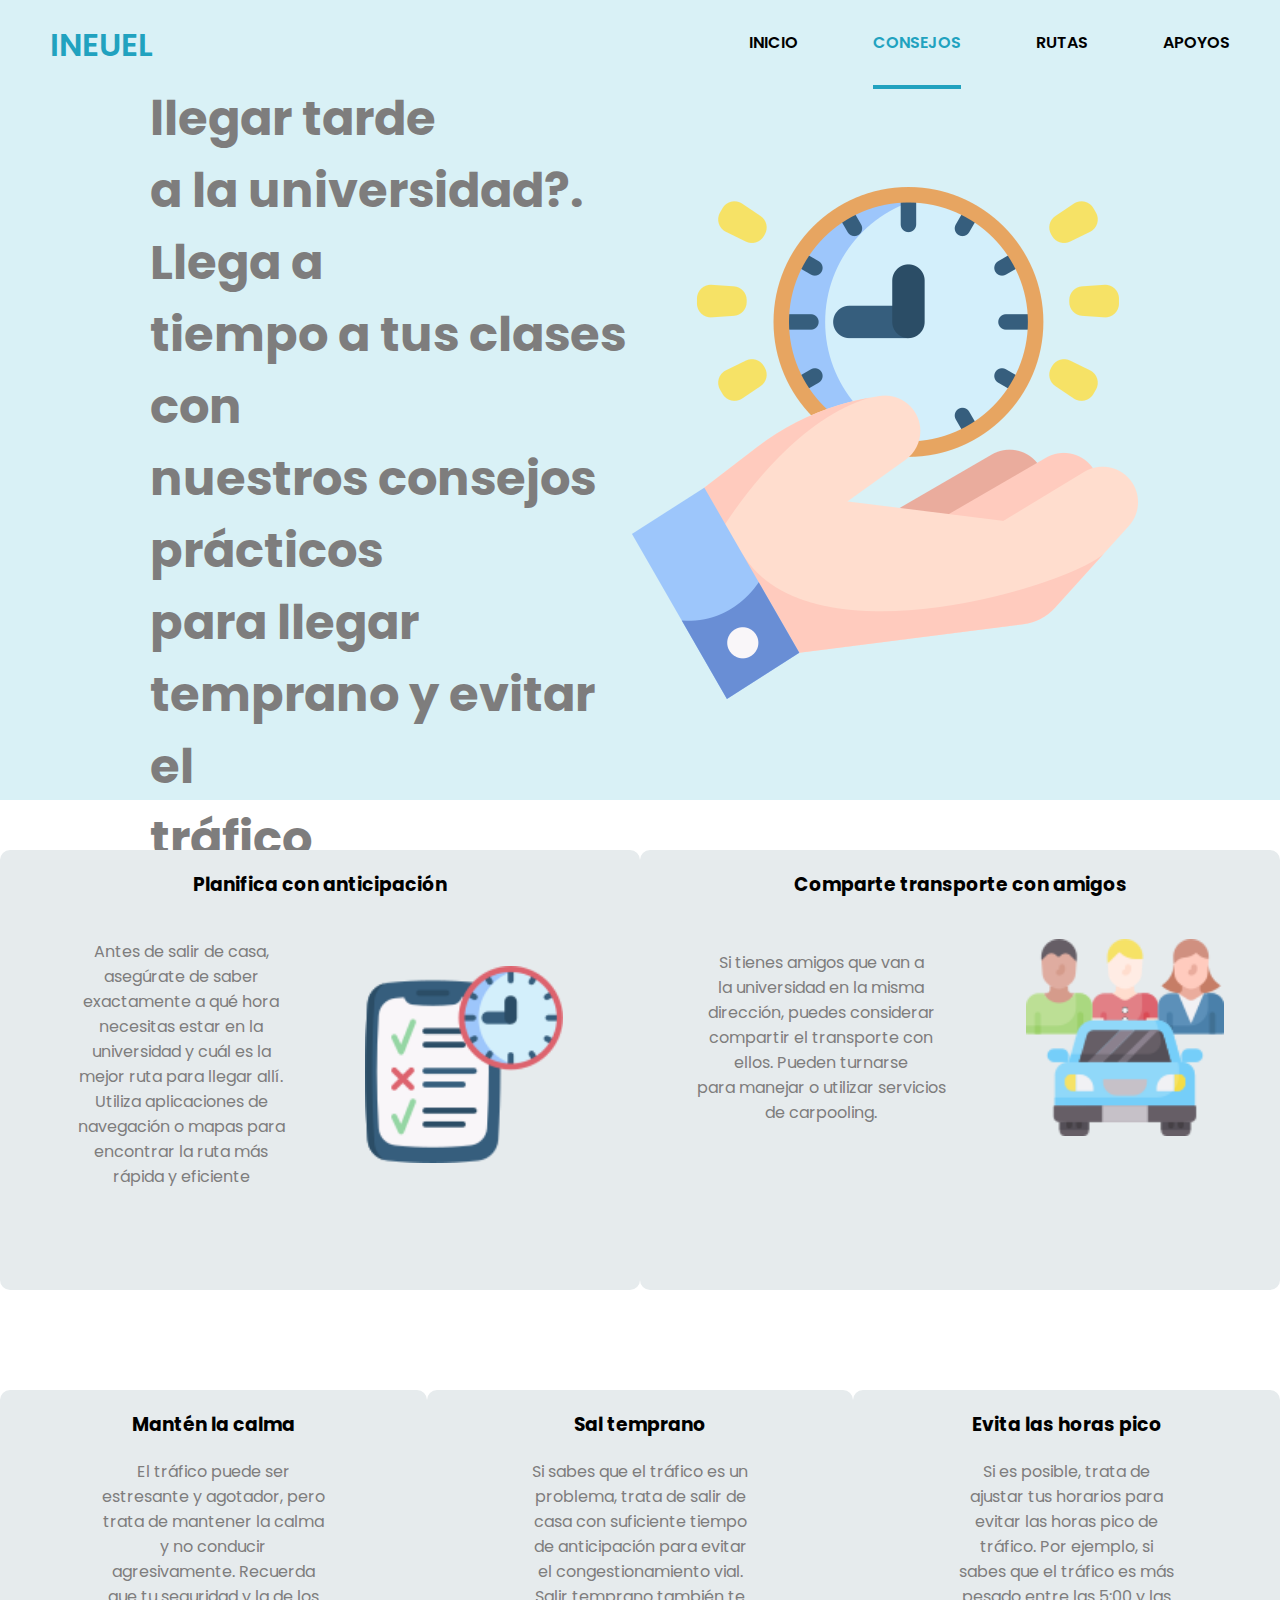
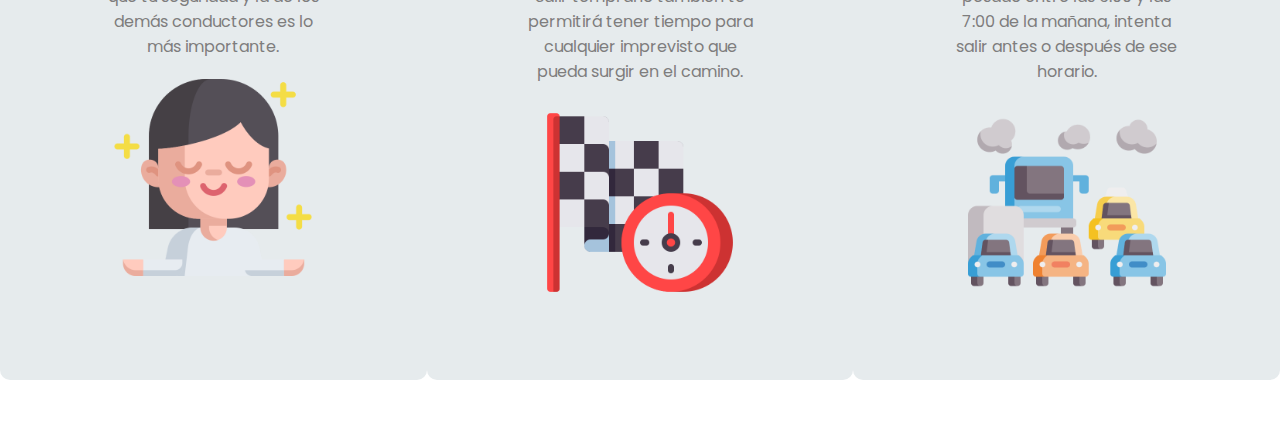
<file: html/consejos.html>
<!DOCTYPE html>
<html lang="en">
<head>
    <meta charset="UTF-8">
    <meta http-equiv="X-UA-Compatible" content="IE=edge">
    <meta name="viewport" content="width=device-width, initial-scale=1.0">
    <title>Consejos</title>

    <link rel="stylesheet" href="../css//styles.css">
	<link rel="stylesheet" href="../css/consejos.css">
    

    <link rel="preconnect" href="https://fonts.googleapis.com">
    <link rel="preconnect" href="https://fonts.gstatic.com" crossorigin>
    <link href="https://fonts.googleapis.com/css2?family=Poppins:wght@300;400;500;600;700&display=swap" rel="stylesheet">
    <link rel="stylesheet" href="https://fonts.googleapis.com/css2?family=Material+Symbols+Outlined:opsz,wght,FILL,GRAD@48,400,0,0"/>
</head>
<body>
    <nav class="navigation">
        <a href="../index.html" class="logo">INEUEL</a>
        <div class="nav-links">
            <a href="../index.html" class="nav-link">INICIO</a>
            <a href="./consejos.html" class="nav-link active">CONSEJOS</a>
            <a href="./rutas.html" class="nav-link">RUTAS</a>
            <a href="./servicios.html" class="nav-link">APOYOS</a>
        </div>      
    </nav>
    <div class="pc hero">
        <div class="hero-text">
            <h1>¿Estás cansado de llegar tarde <br> a la universidad?.  Llega a<br> tiempo a tus clases con 
                <br>nuestros consejos prácticos <br>para llegar temprano y evitar el<br> tráfico</h1>
        </div>
        <div class="hero-image">
            <img src="../assets/gestion-del-tiempo (1).png" alt="hero-image">
        </div>  
    </div>
    <div class="consejos">
        <div class="socials">
            <div class="cardB">
                <h3>Planifica con anticipación</h3>
                <div class="consejo">
                    <p>Antes de salir de casa,<br> asegúrate de saber <br>exactamente a qué hora <br>necesitas estar en la<br> universidad y cuál es la<br>
                         mejor ruta para llegar allí.<br> Utiliza aplicaciones de <br>navegación o mapas para<br> encontrar la ruta más<br> rápida y eficiente</p>
                    <img src="../assets/planificador (1).png" width="198" height="197" alt="planificador">
                </div>
            </div>
            
            <div class="cardB">
                <h3>Comparte transporte con amigos</h3>
                <div class="consejo">
                    <p>Si tienes amigos que van a <br>la universidad en la misma <br>dirección,
                         puedes considerar<br> compartir el transporte con<br> ellos. Pueden turnarse<br> para manejar o utilizar 
                         servicios<br> de carpooling.</p>
                    <img src="../assets/car-sharing.png" width="198" height="197" alt="carpooling">
                </div>
            </div>
        </div>
    </div>
    <div class="consejos">
        <div class="socials">
            <div class="cardL">
                <h3>Mantén la calma</h3>
                <p>El tráfico puede ser<br> estresante y agotador, pero<br> trata de mantener la calma<br> y no conducir<br> agresivamente. Recuerda
                <br>que tu seguridad y la de los <br>demás conductores es lo <br>más importante.</p>
                <img src="../assets/calma.png" alt="trafico" width="198" height="197">
            </div>
            
            <div class="cardL">
                <h3>Sal temprano</h3>
                <p>Si sabes que el tráfico es un<br> problema, trata de salir de<br> casa con suficiente
                    tiempo<br> de anticipación para evitar<br> el congestionamiento vial.<br> Salir temprano 
                    también te<br> permitirá tener tiempo para<br> cualquier imprevisto que<br>pueda surgir en el camino.</p>
                <img src="../assets/sal temprano.png" alt="trafico" width="198" height="197">
            </div>

            <div class="cardL">
                <h3>Evita las horas pico</h3>
                <p>Si es posible, trata de<br> ajustar tus horarios para<br> evitar las horas pico de<br> tráfico. 
                    Por ejemplo, si <br>sabes que el tráfico es más<br> pesado entre las 5:00 y las<br> 7:00 de
                    la mañana, intenta<br> salir antes o después de ese <br>horario.</p>
                <img src="../assets/polucion.png" alt="trafico" width="198" height="197">
            </div>
        </div>
    </div>
    <footer>

    </footer>
</body>
</html>
</file>
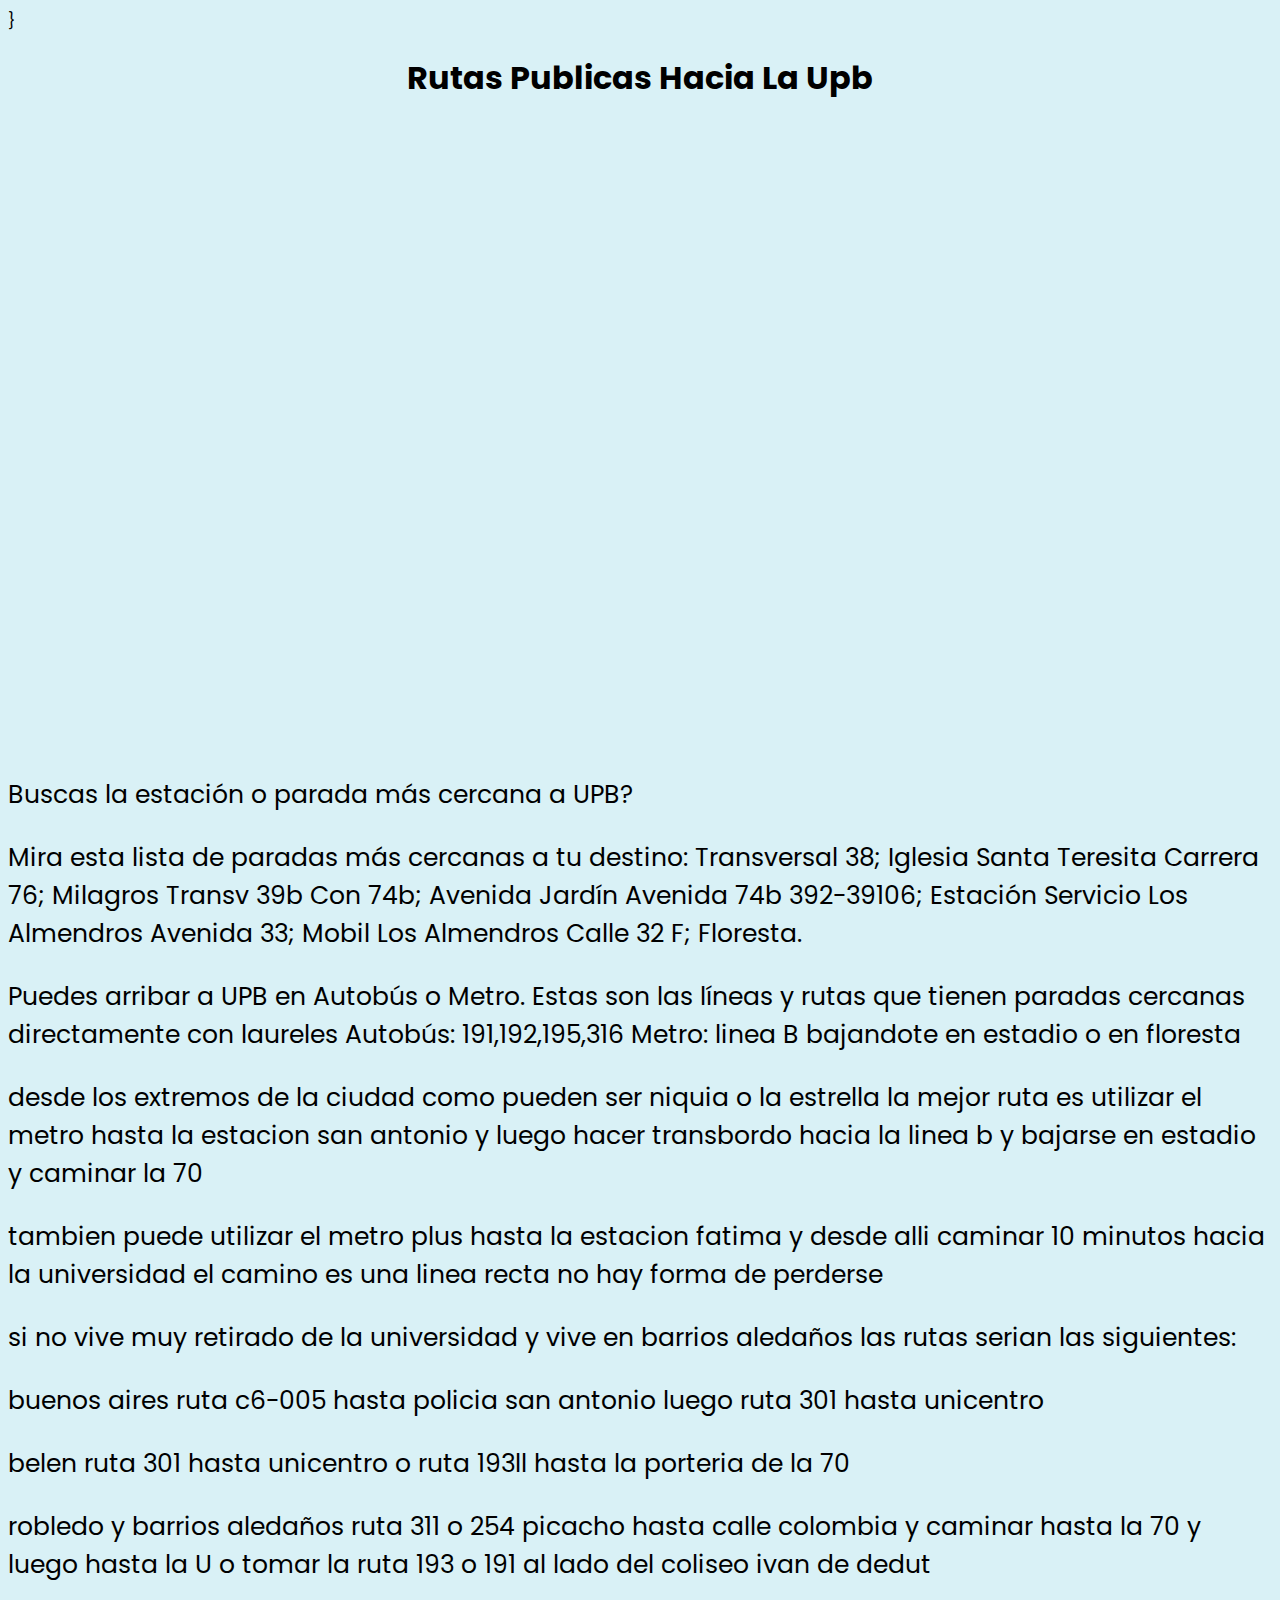
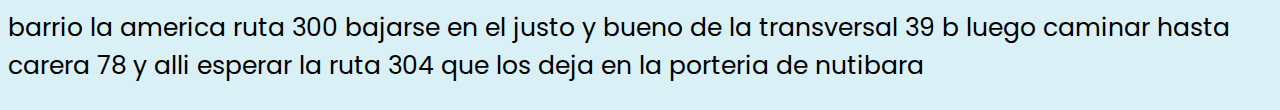
<file: html/rutas.html>
<!DOCTYPE html>
<html>
<head>
<link  href="https://fonts.googleapis.com/css?family=poppins"rel="stylesheet" >
	
	<title></title>
	

	<style >
		body{
			font-family: poppins;
			background-color: #D9F1F6;
		}
		h1{
			text-align: center;
		}
		p{
			font-size: 25px;
			
		
	</style>
		}
</head>

<body>
	<div class="contenedor">
			<h1> Rutas Publicas Hacia La Upb


			</h1>
			<iframe src="https://www.google.com/maps/embed?pb=!1m16!1m12!1m3!1d17300.396386877204!2d-75.58843086087717!3d6.246183579331192!2m3!1f0!2f0!3f0!3m2!1i1024!2i768!4f13.1!2m1!1supb!5e0!3m2!1ses-419!2sco!4v1679793627968!5m2!1ses-419!2sco" width="100%" height="620" style="border:0;" allowfullscreen="" loading="lazy" referrerpolicy="no-referrer-when-downgrade"></iframe>

			<p>Buscas la estación o parada más cercana a UPB?</p>


			<p> Mira esta lista de paradas más cercanas a tu destino: Transversal 38; Iglesia Santa Teresita Carrera 76; Milagros Transv 39b Con 74b; Avenida Jardín Avenida 74b 392-39106; Estación Servicio Los Almendros Avenida 33; Mobil Los Almendros Calle 32 F; Floresta.</p>

			<p>Puedes arribar a UPB en Autobús o Metro. Estas son las líneas y rutas que tienen paradas cercanas directamente con laureles
                 Autobús: 191,192,195,316
                 Metro: linea B bajandote en estadio o en floresta  </p>

             <p> desde los extremos de la ciudad como pueden ser niquia o la estrella la mejor ruta es utilizar el metro hasta la estacion san antonio y luego hacer transbordo hacia la linea b y bajarse en estadio y caminar la 70 </p>
             
             <p>tambien puede utilizar el metro plus hasta la estacion fatima y desde alli caminar 10 minutos hacia la universidad el camino es una linea recta no hay forma de perderse</p>    

             <p>si no vive muy retirado de la universidad y vive en barrios aledaños las rutas serian las siguientes:</p>

             <p>
             	buenos aires ruta c6-005 hasta policia san antonio luego ruta 301 hasta unicentro
             </p>
             <p>belen ruta 301 hasta unicentro o ruta 193ll hasta la porteria de la 70</p>
             <p>robledo y barrios aledaños ruta 311 o 254 picacho hasta calle colombia y caminar hasta la 70 y luego hasta la U o tomar la ruta 193 o 191 al lado del coliseo ivan de dedut</p>
             <p>barrio la america ruta 300 bajarse en el justo y bueno de la transversal 39 b luego caminar hasta carera 78 y alli esperar la ruta 304 que los deja en la porteria de nutibara</p>

					</div>

</body>
</html>
</file>
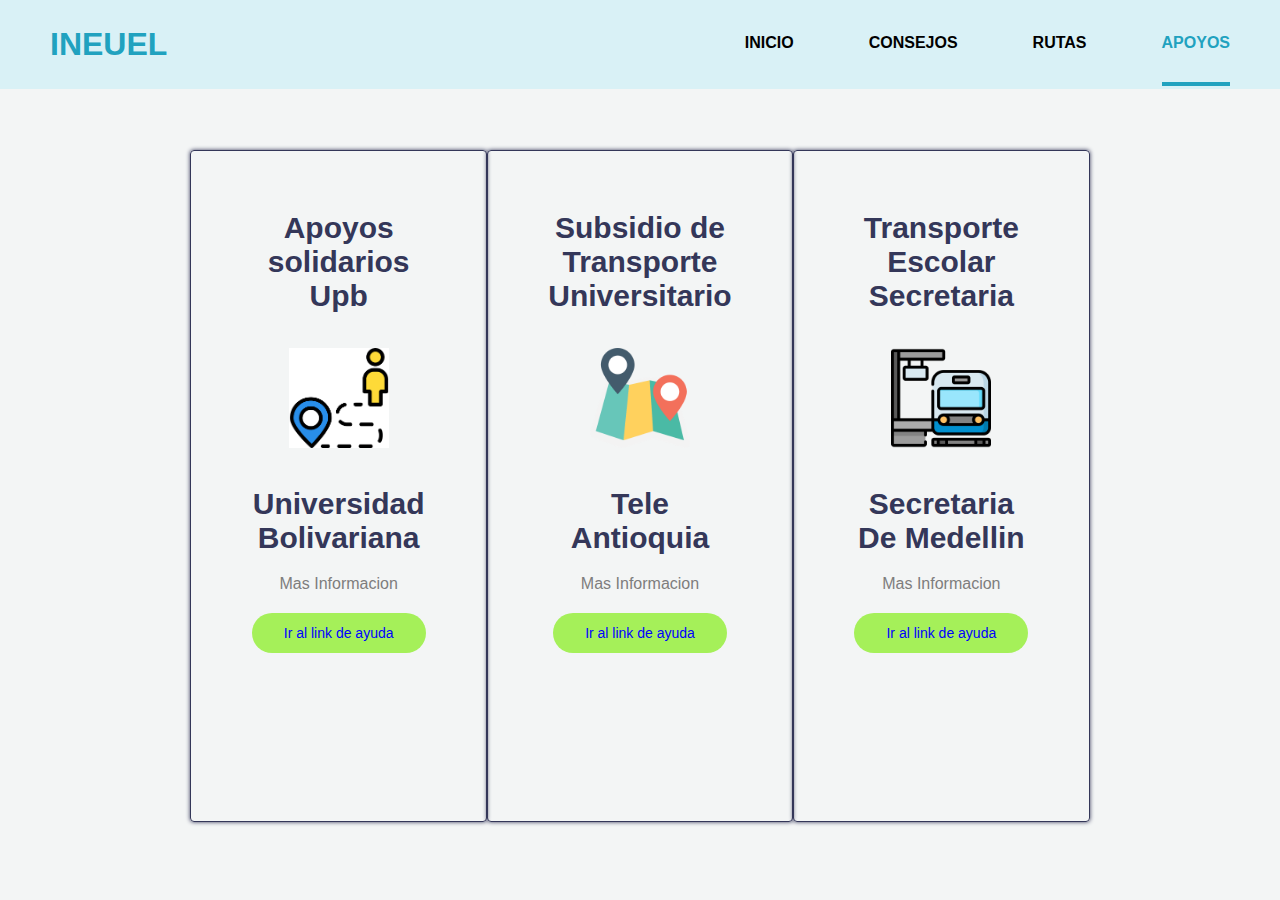
<file: html/servicios.html>
<!DOCTYPE html>
<html lang="en">
<head>
	<meta charset="utf-8">
	<meta name="viewport" content="width=device-width, initial-scale=1.0">
	<meta http-equiv="X-UA-compatible" content="ie=edge">
	<title>Ayudas</title>
	<link rel="stylesheet" href="../css//styles.css">
	<link rel="stylesheet" href="../css/servicios.css">
	
</head>
<body>
	<nav class="navigation">
        <a href="../index.html" class="logo">INEUEL</a>
        <div class="nav-links">
            <a href="../index.html" class="nav-link">INICIO</a>
            <a href="./consejos.html" class="nav-link">CONSEJOS</a>
            <a href="./rutas.html" class="nav-link">RUTAS</a>
            <a href="./servicios.html" class="nav-link active">APOYOS</a>
        </div>      
    </nav>
	<div class="contenedor">
		<div class="tabla">
		<h2>Apoyos solidarios Upb</h2>
		<img src="../assets/1.png" width="100" height="100" alt="">
		<h3>Universidad Bolivariana</h3>
		<p>Mas Informacion</p>
		 <a href="https://www.upb.edu.co/es/bienestar/acompanamiento/apoyos-solidarios-medellin" class="boton" target="_blank">Ir al link de ayuda</a>
		</div>

		<div class="tabla">
		<h2>Subsidio de Transporte Universitario</h2>
		<img src="../assets/2.png"width="100" height="100" alt="">
		<h3>Tele Antioquia</h3>
		<p>Mas Informacion</p>
		<a href="https://www.teleantioquia.co/noticias/subsidios-de-transporte-para-universitarios-de-estratos-vulnerables/" class="boton" target="_blank">Ir al link de ayuda</a>
		</div>

		<div class="tabla">
		<h2>Transporte Escolar Secretaria</h2>
		<img src="../assets/3.png" width="100" height="100" alt="">
		<h3>Secretaria De Medellin</h3>
		<p>Mas Informacion</p>
		<a href="https://www.medellin.gov.co/es/secretaria-de-educacion/estudiantes/transporte-escolar/" class="boton" target="_blank">Ir al link de ayuda</a>
		</div>
	</div>
</body>
</html>
</file>
<file: css/styles.css>
:root {
    --light-gray: #E6EBED;
    --gray: #7E7D7D;
    --white: #ffffff;
    --light-blue: #D9F1F6;
    --blue: #6DDAF2;
    --dark-blue: #21A2BF;
}
* {
    margin: 0;
    padding: 0;
    font-family: 'Poppins', sans-serif;
}
html {
    font-size: 16px;
}
p {
    color: var(--gray);
}

.navigation {
    background: var(--light-blue);
    display: flex;
    flex-direction: row;
    justify-content: space-between;
    align-items: center;
    padding: 0 50px;
    position: fixed;
    width: 100vw;
    height: 89px;
    box-sizing: border-box;
}
.navigation .logo {
    font-weight: 600;
    font-size: 2rem;
    text-decoration: none;
    color: var(--dark-blue);
}
.navigation .nav-links {
    display: flex;
    flex-direction: row;
    gap: 75px;
}
.navigation .nav-link {
    text-decoration: none;
    font-weight: 600;
    color: black;
    padding: 30px 0;
}
.active {
    color: var(--dark-blue) !important;
    border-bottom: 4px solid var(--dark-blue);
}
.pc {
    padding: 0 150px;
}

.hero {
    height: 800px;
    padding-top: 85px;
    background: var(--light-blue);
    display: flex;
    flex-direction: row;
    box-sizing: border-box;
    align-items: center;
    justify-content: space-between;
}
.hero .hero-text {
    display: flex;
    flex-direction: column;
    width: 50%;
    gap: 20px;
}
.hero .hero-text h1 {
    font-size: 4rem;
}
.hero .hero-text p {
    color: var(--gray)
}
.hero .hero-image {
    display: flex;
    align-items: center;
    justify-content: center;
    width: 50%;
}

.services {
    display: flex;
    flex-direction: column;
    align-items: center;
    justify-content: center;
    text-align: center;
    padding-top: 100px;
    padding-bottom: 100px;
}
.title h2 {
    font-size: 2rem;
}
.title h6 {
    font-size: 0.75rem;
    color: var(--dark-blue);
}
.services .description {
    margin-top: 75px;
    margin-bottom: 75px;
}
.services .items {
    display: flex;
    flex-direction: row;
    justify-content: space-around;
    width: 100%;
}
.services .items .item {
    display: flex;
    flex-direction: column;
    align-items: center;
    gap: 25px;
}
.services .items .item span {
    font-size: 5rem;
    color: var(--dark-blue);
    background: var(--light-blue);
    padding: 5px;
    border-radius: 50%;
}

.info .card {
    display: flex;
    flex-direction: row;
    padding: 50px;
    background: var(--light-gray);
    border-radius: 25px;
}
.info-text {
    display: flex;
    flex-direction: column;
    gap: 50px;
    width: 40%;
}
.info-image {
    display: flex;
    align-items: center;
    justify-content:flex-end;
    width: 50%;
}
.info-image img {
    height: 100%;
    width: auto;
}

.connect {
    padding-top: 100px;
    padding-bottom: 100px;
    display: flex;
    flex-direction: column;
    text-align: center;
}
.connect .description {
    margin-top: 75px;
    margin-bottom: 75px;
}
.connect .socials {
    display: flex;
    flex-direction: row;
    justify-content: space-around;
}
.connect .socials .card {
    background: var(--light-gray);
    padding: 20px;
    border-radius: 10px;
    display: flex;
    flex-direction: column;
    gap: 20px;
    align-items: center;
}
.connect .socials .card .button {
    font-weight: 600;
    color: var(--white);
    text-decoration: none;
    background: var(--dark-blue);
    padding: 10px 0;
    border-radius: 5px;
    width: 100%;
    transition: 0.4s;
}
.connect .socials .card .button:hover {
    background: var(--blue);
}
.opinions {
    background: var(--light-gray);
    padding-top: 100px;
    padding-bottom: 100px;
    display: flex;
    flex-direction: column;
    align-items: center;
    text-align: center;
}
.opinions .cards {
    margin-top: 75px;
    display: flex;
    flex-direction: row;
    justify-content: space-around;
    width: 100%;
}
.opinions .cards .card {
    display: flex;
    flex-direction: column;
    justify-content: center;
    align-items: center;
    width: 350px;
    height: 250px;
    background: var(--white);
    border-radius: 15px;
}
.opinions .cards .card span {
    font-size: 5rem;
}
.rating {
    display: flex;
    align-items: center;
    justify-content: center;
    background: var(--dark-blue);
    padding-top: 100px;
    padding-bottom: 100px;
}
.rating .form {
    display: flex;
    flex-direction: column;
    align-items: center;
    padding: 30px;
    text-align: center;
    border-radius: 20px;
    background: var(--light-gray);
    width: 100%;
    gap: 25px;
}
.rating .form .button-star {
    border: none;
    outline: none;
    width: 50px;
    height: 50px;
    border-radius: 50px;
    background: none;
    cursor: pointer;
    font-size: 2.5rem;
    color: var(--dark-blue);
    transition: 0.4s;
}
.rating .form .button-star:hover {
    color: var(--blue);
}

.rating .form  textarea {
    width: 400px;
    resize: none;
    border-radius: 10px;
    padding: 10px;
}
.rating .form  .submit-button {
    color: var(--white);
    background: var(--dark-blue);
    border-radius: 10px;
    border: none;
    outline: none;
    width: 422px;
    font-size: 1.5rem;
    font-weight: 600;
    padding: 10px 0;
    cursor: pointer;
    transition: 0.6s;
}
.rating .form  .submit-button:hover {
    background: var(--blue);
}
</file>
<file: css/consejos.css>
:root {
    --light-gray: #E6EBED;
    --gray: #7E7D7D;
    --white: #ffffff;
    --light-blue: #D9F1F6;
    --blue: #6DDAF2;
    --dark-blue: #21A2BF;
}
* {
    margin: 0;
    padding: 0;
    font-family: 'Poppins', sans-serif;
}
html {
    font-size: 16px;
}
p {
    color: var(--gray);
}

.navigation {
    background: var(--light-blue);
    display: flex;
    flex-direction: row;
    justify-content: space-between;
    align-items: center;
    padding: 0 50px;
    position: fixed;
    width: 100vw;
    height: 89px;
    box-sizing: border-box;
}
.navigation .logo {
    font-weight: 600;
    font-size: 2rem;
    text-decoration: none;
    color: var(--dark-blue);
}
.navigation .nav-links {
    display: flex;
    flex-direction: row;
    gap: 75px;
}
.navigation .nav-link {
    text-decoration: none;
    font-weight: 600;
    color: black;
    padding: 30px 0;
}
.active {
    color: var(--dark-blue) !important;
    border-bottom: 4px solid var(--dark-blue);
}
.pc {
    padding: 0 150px;
}

.hero {
    height: 800px;
    padding-top: 85px;
    background: var(--light-blue);
    display: flex;
    flex-direction: row;
    box-sizing: border-box;
    align-items: center;
    justify-content: space-between;
}
.hero .hero-text {
    display: flex;
    flex-direction: column;
    width: 50%;
    gap: 20px;
}
.hero .hero-text h1 {
    font-size: 3rem;
    color: var(--gray)
}

.hero .hero-image {
    display: flex;
    align-items: center;
    justify-content: center;
    width: 50%;
}



.consejos {
    padding-top: 50px;
    padding-bottom: 50px;
    display: flex;
    flex-direction: column;
    text-align: center;
}
.consejos .description {
    margin-top: 75px;
    margin-bottom: 75px;
}
.consejos .socials {
    display: flex;
    flex-direction: row;
    justify-content: space-around;
    
}
.consejos .socials .cardB {
    background: var(--light-gray);
    padding: 20px;
    border-radius: 10px;
    display: flex;
    flex-direction: column;
    width: 600px;
    height: 400px;
    gap: 20px;
    align-items: center;
}
.consejos .socials .cardL {
    background: var(--light-gray);
    padding: 20px;
    border-radius: 10px;
    display: flex;
    flex-direction: column;
    width: 400px;
    height: 550px;
    gap: 20px;
    align-items: center;
}
.consejos .socials .cardB .consejo {
    background: var(--light-gray);
    padding: 20px;
    border-radius: 10px;
    display: flex;
    flex-direction: row;
    gap: 80px;
    align-items: center;
}
</file>
<file: css/servicios.css>
*{
	margin: 0px;
	padding: 0px;
}
header{
	font-family: sans-serif;
	background: lightblue;
	height: 100px;
	width: 100%;
	margin: 0px;
	text-align: center;
	line-height: 100px;
	color: black;
	border-bottom: 1px solid black;
}
body{
	font-family: arial,helvetica;
	background: #F3F5F5;	
}
.menu{
	list-style: none;
	padding: 0px;
	background:white;
	width: 100%;
	max-width: 1365px;
	margin:auto;
	border-bottom:1px solid black; 
	height: 50px;
	text-align: center;
}
.menu li a{
	text-decoration:none;
	color: black;
	padding: 20px;
	display: block;
}
.menu li{
	display: inline-block;
	text-align:center;
}
.menu li a:hover{
	background:lightblue;
	color: black;
	transition: .5s all;
}
.contenedor{
	padding-top: 150px;
	width: 90%;
	max-width: 900px;
	margin: auto;
	display: flex;
	justify-content: center;
	align-items: center;
}
.tabla{
	width: 33%; 
	height: 550px;
	margin: auto;
	border: 1px solid #343759;
	border-radius: 4px;
	box-shadow: 0px 0px 4px 0px #343759;
	padding: 60px;
	text-align: center;
	flex-grow: 1;
	color: #343759;
}
.tabla>h2{
	font-size: 30px;
	margin-bottom: 35px;
}
.tabla img{
	width: 100px;
	margin-bottom: 35px;
}
.tabla>h3{
	font-size: 30px;
	margin-bottom: 20px;
}
.tabla>p{
	display:block;
	margin-bottom: 20px;
}
.boton{
	display: inline-block;
	width: 150px;
	padding: 12px;
	background: #a5f059;
	text-decoration: none;
	color: blue;
	border-radius: 100px;
	text-align: center;
	font-size: 14px;
	font-weight: 600px;
	margin: auto;
}
.tabla:hover{
	background: lightblue;
	color: #f1f1f2;
	transition: 1s all;
	transform:scale(1.1);
	cursor: pointer;
}
</file>
